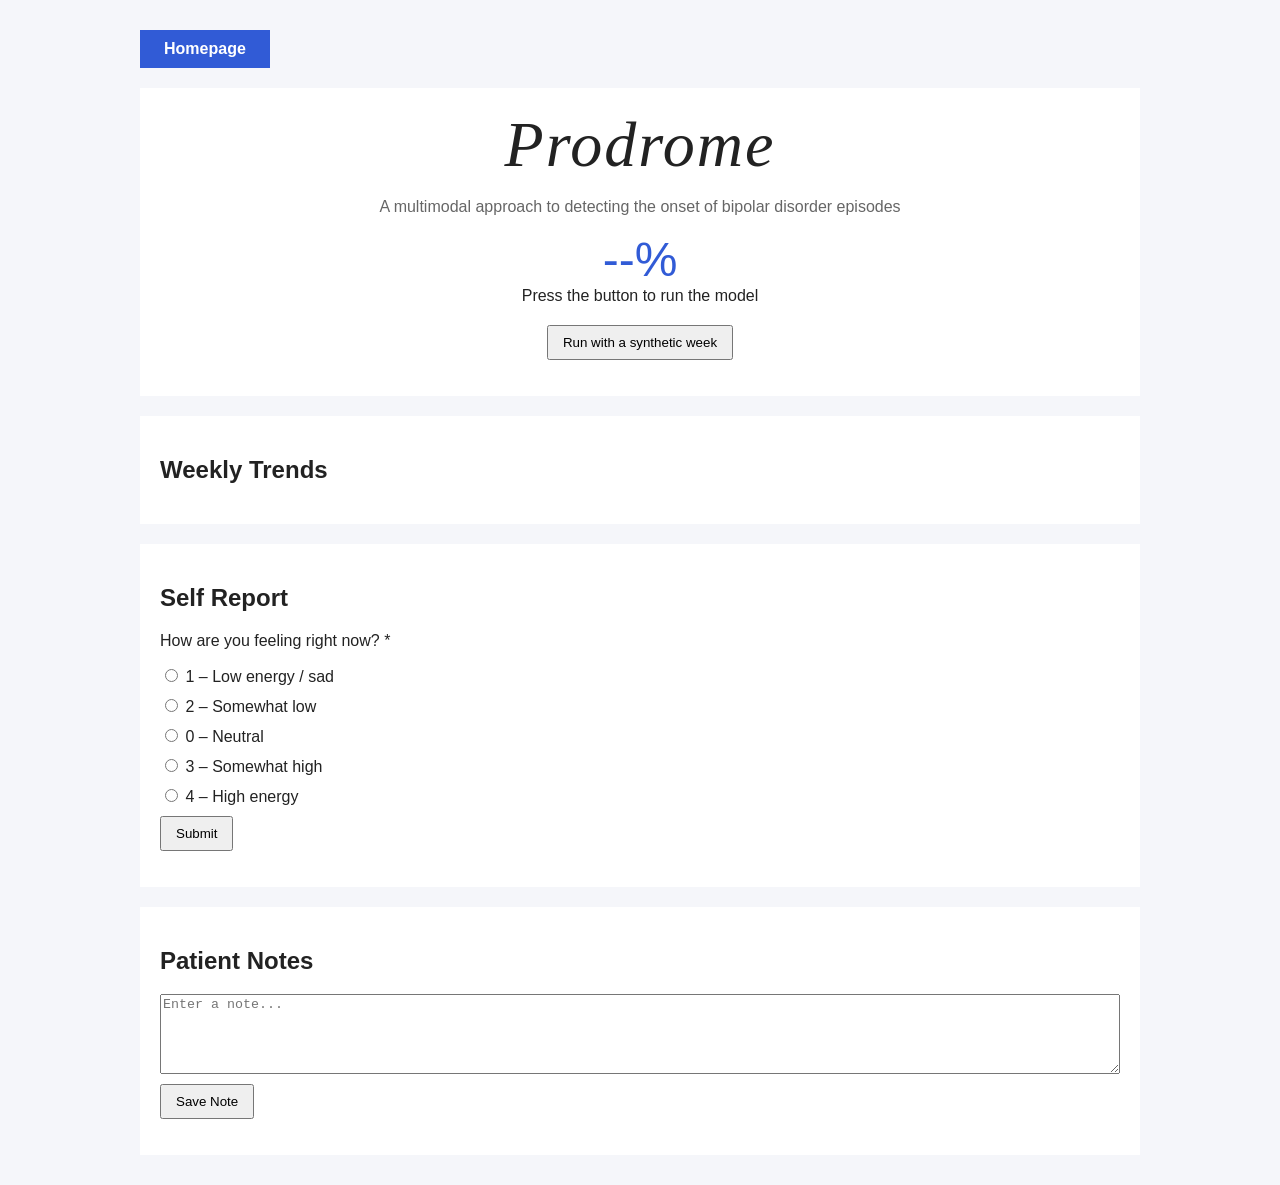
<file: website/index2.html>
<!DOCTYPE html>
<html lang="en">
<head>
  <meta charset="UTF-8">
  <meta name="viewport" content="width=device-width, initial-scale=1">
  <title>Prodrome Dashboard</title>
  <link rel="stylesheet" href="style1.css">
</head>
<body>
<header class="header-bar">
  <a href="index.html" class="brand">Homepage</a>
</header>
<section class="hero" id="home">
  <h1>Prodrome</h1>
  <p class="subtitle">A multimodal approach to detecting the onset of bipolar disorder episodes</p>

  <div id="topResult" class="big-number">--%</div>
  <div id="topLabel" class="big-label">Press the button to run the model</div>
  <button id="runBtn" onclick="runPrediction()">Run with a synthetic week</button>

  <div id="bars"></div>
  <p id="risk" class="status"></p>
</section>

  <section id="trends">
  <h2>Weekly Trends</h2>
  <div id="insights" class="metrics"></div>
</section>

  <section id="selfreport">
    <h2>Self Report</h2>
    <form id="moodForm" onsubmit="submitMood(event)">
      <p class="question">How are you feeling right now? *</p>
      <label><input type="radio" name="mood" value="1" required> 1 – Low energy / sad</label>
      <label><input type="radio" name="mood" value="2"> 2 – Somewhat low</label>
      <label><input type="radio" name="mood" value="0"> 0 – Neutral</label>
      <label><input type="radio" name="mood" value="3"> 3 – Somewhat high</label>
      <label><input type="radio" name="mood" value="4"> 4 – High energy</label>
      <button type="submit">Submit</button>
    </form>
    <p id="moodStatus"></p>
    <ul id="moodList"></ul>
  </section>

  <section id="notes">
    <h2>Patient Notes</h2>
    <textarea placeholder="Enter a note..."></textarea>
    <button onclick="saveNote()">Save Note</button>
    <ul id="notesList"></ul>
  </section>

  <script src="app.js"></script>
</body>
</html>
</file>
<file: website/style1.css>
.title {
    position: relative;
    left: -250px;
}

body {
    font-family: Arial, sans-serif;
    max-width: 1000px;
    margin: 30px auto;
    padding: 0 20px;
    background: #f5f6fa;
    color: #222;
}


a { color: #315bd6; }

.header-bar {
    display: flex;
    justify-content: flex-start;
}

section {
    background: white;
    padding: 20px;
    margin: 20px 0;
}

.hero { text-align: center; }
.hero h1 {
    font-family: Georgia, "Palatino Linotype", Palatino, serif;
    font-style: italic;
    font-weight: 400;
    font-size: 64px;
    letter-spacing: 2px;
    margin: 0 0 10px;
}
.subtitle, .metrics small { color: #666; }

.big-number {
    font-size: 48px;
    color: #315bd6;
}

.big-label { margin-bottom: 20px; }

.metrics {
    display: grid;
    grid-template-columns: repeat(auto-fit, minmax(180px, 1fr));
    gap: 10px;
}

.metrics div {
    padding: 10px;
    background: #f0f3fa;
}

.metrics small { display: block; }

.metrics strong { font-size: 20px; }

button {
    padding: 8px 14px;
    cursor: pointer;
}

.status { color: #b00020; }

#moodForm label {
    display: block;
    margin: 10px 0;
}

textarea {
    display: block;
    width: 100%;
    height: 80px;
    box-sizing: border-box;
    margin-bottom: 10px;
}

@media (max-width: 600px) {
    .header-bar { display: block; }
}
.brand {
    display: inline-block;
    padding: 10px 24px;
    background: #315bd6;
    color: #fff;
    text-decoration: none;
    font-weight: 600;
}
</file>
